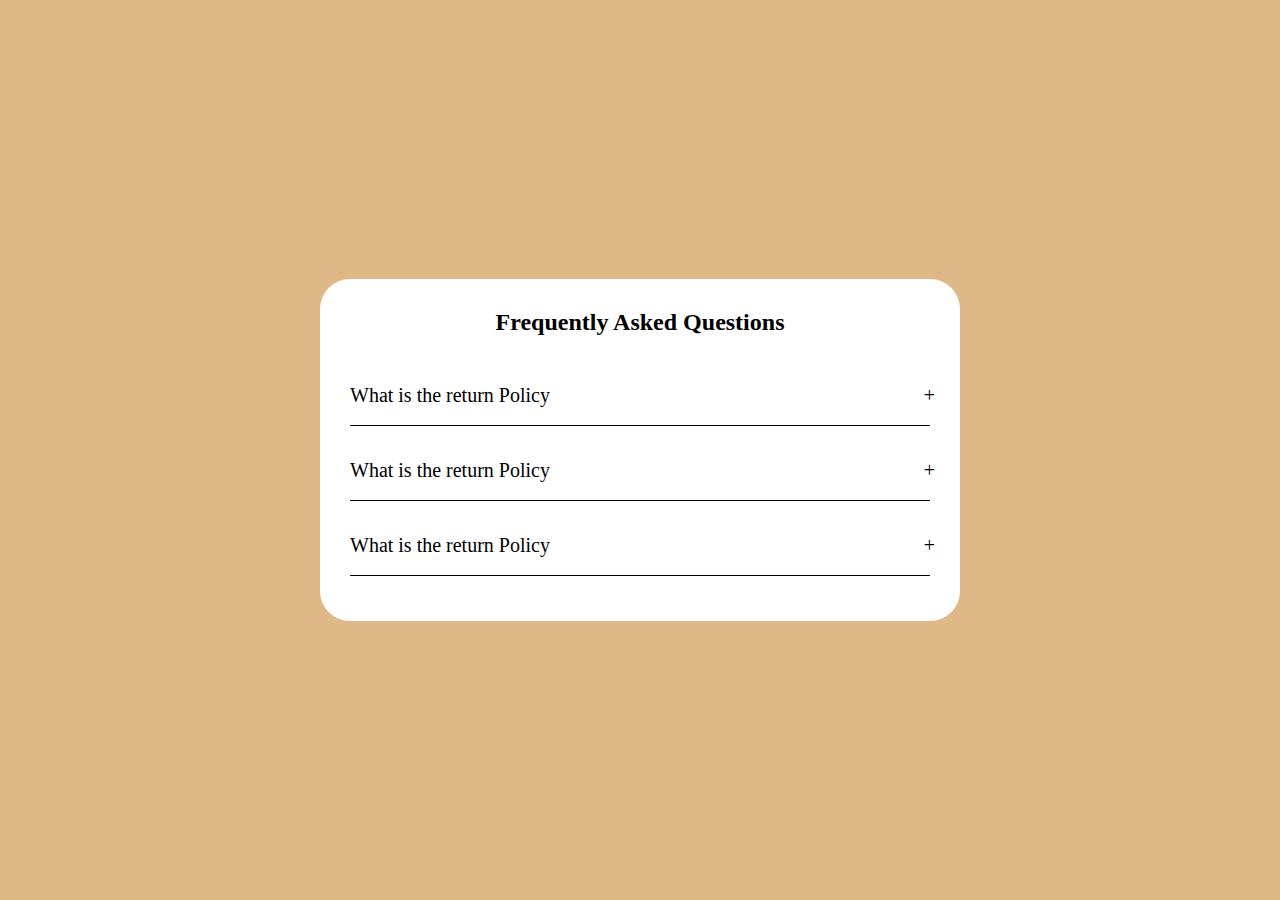
<file: Accordion/index.html>
<!DOCTYPE html>
<html lang="en">

<head>
    <meta charset="UTF-8">
    <meta http-equiv="X-UA-Compatible" content="IE=edge">
    <meta name="viewport" content="width=div, initial-scale=1.0">
    <link rel="stylesheet" href="style.css">
    <title>Document</title>
</head>

<body>
    <div class="accordion">
        <h2 class="accordion-title ">Frequently Asked Questions</h2>
        <div class="content-container">
            <div class="question ">What is the return Policy</div>
            <div class="answer">Lorem, ipsum dolor sit amet consectetur
                adipisicing elit. Libero impedit consequatur alias nisi
                eveniet dignissimos. Tempore voluptatum autem facilis
            </div>
        </div>
        <!-- Second question -->
        <div class="content-container">
            <div class="question ">What is the return Policy</div>
            <div class="answer">Lorem, ipsum dolor sit amet consectetur
                adipisicing elit. Libero impedit consequatur alias nisi
                eveniet dignissimos. Tempore voluptatum autem facilis
                
            </div>
        </div>

        <!-- Third question -->
        <div class="content-container">
            <div class="question ">What is the return Policy</div>
            <div class="answer">Lorem, ipsum dolor sit amet consectetur
                adipisicing elit. Libero impedit consequatur alias nisi
                eveniet dignissimos. Tempore voluptatum autem facilis
            </div>
        </div>
    </div>
    <script src="script.js"></script>
</body>

</html>
</file>
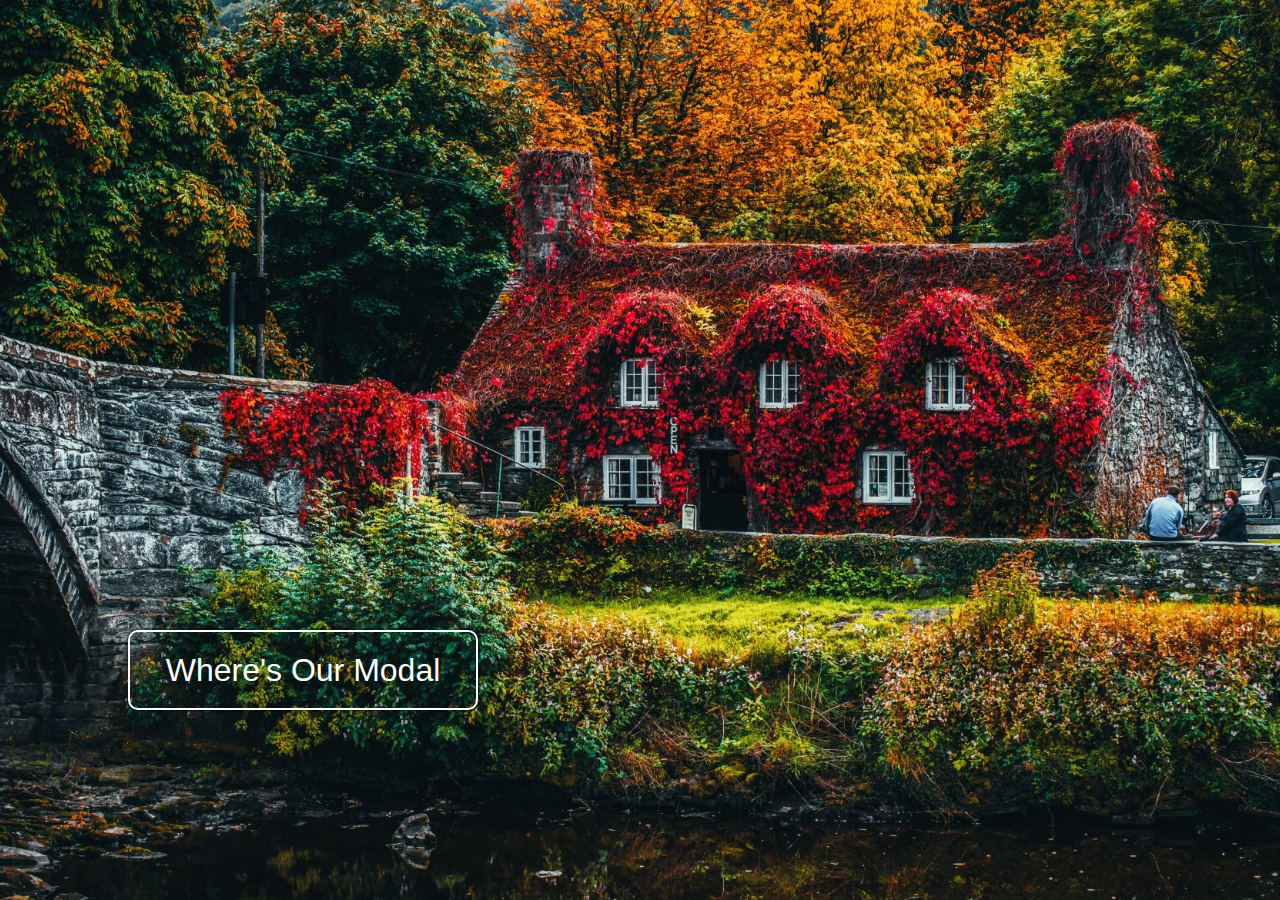
<file: modal/index.html>
<!DOCTYPE html>
<html lang="en">

<head>
    <meta charset="UTF-8">
    <meta http-equiv="X-UA-Compatible" content="IE=edge">
    <meta name="viewport" content="width=device-width, initial-scale=1.0">
    <link rel="stylesheet" href="project-2.css">
    <title>Document</title>
</head>

<body>
    <!-- Project-2:Modal -->
    <!-- Modal Open button -->
    <button id="open-btn">
        <p>Where's Our Modal</p>
    </button>
    <!-- Modal & Modal Background -->

<div id="modal-container">
    <div id="modal">
        <p>Here I am</p>
        <div id="close-btn">&times;</div>
    </div>
</div>
    <!-- Scripts -->
    <!-- <script src="project-1.js"></script> -->
    <script src="project-2.js"></script>
</body>

</html>
</file>
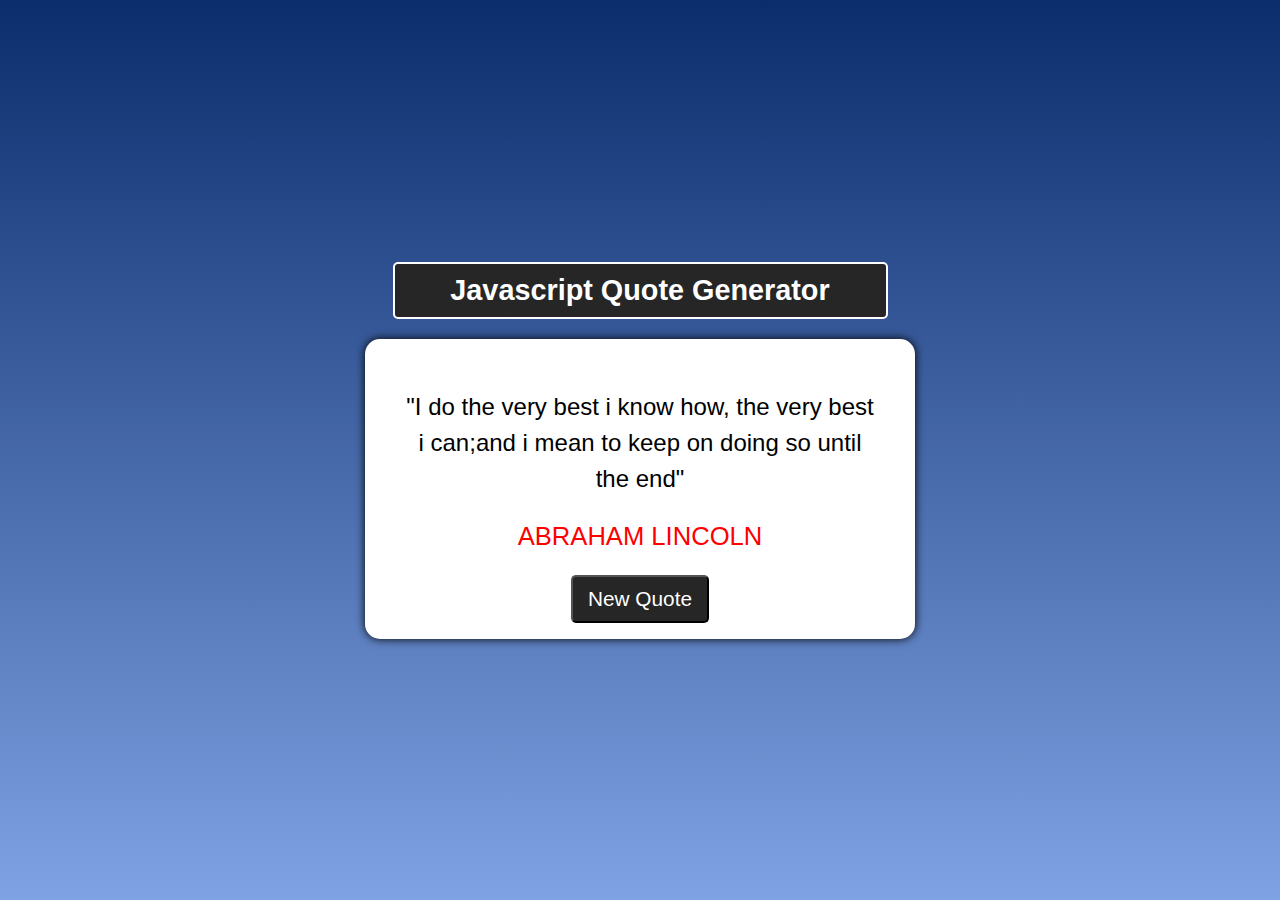
<file: Quote-generator/index.html>
<!DOCTYPE html>
<html lang="en">

<head>
    <meta charset="UTF-8">
    <meta http-equiv="X-UA-Compatible" content="IE=edge">
    <meta name="viewport" content="width=device-width, initial-scale=1.0">
    <link rel="stylesheet" href="style.css">
    <title>Document</title>
</head>

<body>
    <!-- Project-1: Quote Generator -->
    <div class="container">
        <div class="header">
            <h2>Javascript Quote Generator</h2>
        </div>
        <div class="main-content">
            <div class="text-area">
                <span class="quote">
                    "I do the very best i know how, the very best i can;and i
                    mean to keep on doing so until the end"
                </span>
                <div class="person">Abraham Lincoln</div>
            </div>
            <div class="button-area">
                <button id="new-quote">New Quote</button>
            </div>

        </div>
    </div>
   
    <!-- Scripts -->
    <script src="project-1.js"></script>
</body>

</html>
</file>
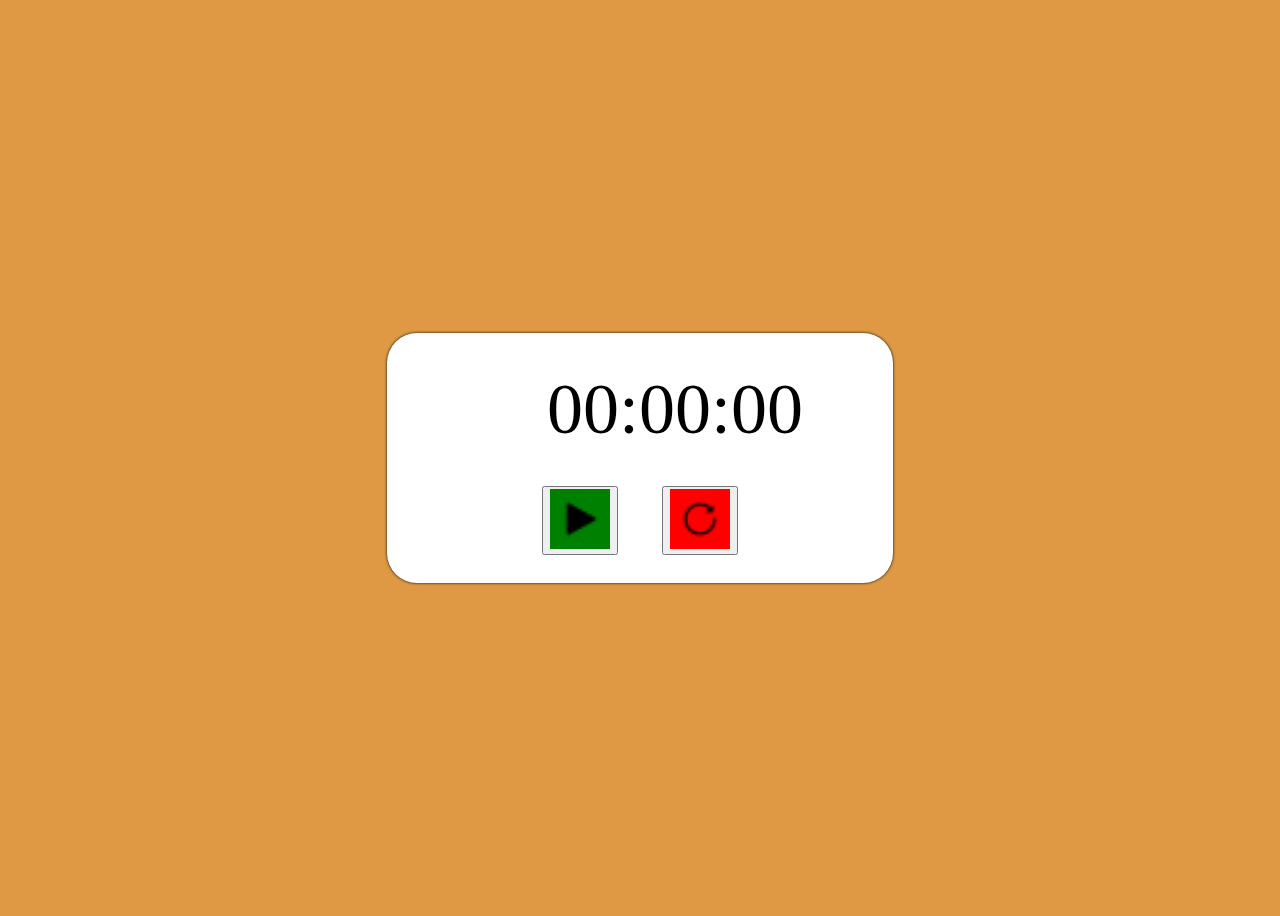
<file: Stop-watch/index.html>
<!DOCTYPE html>
<html lang="en">

<head>
    <meta charset="UTF-8">
    <meta http-equiv="X-UA-Compatible" content="IE=edge">
    <meta name="viewport" content="width=device-width, initial-scale=1.0">
    <link rel="stylesheet" href="style.css">
    <title>Document</title>
</head>

<body>
    <div class="container">
        <div id="timer">
            00:00:00
        </div>
        <div class="buttons">
            <!-- Start stop button -->
            <button id="start-stop-btn">
                <img src="play.png" id="play" aria-hidden="true">
            </button>
            <!-- Reset button -->
            <button id="reset-btn">
                <img src="reset.png" id="reset" aria-hidden="true">
            </button>
        </div>
    </div>
    <script src="script.js"></script>
</body>

</html>
</file>
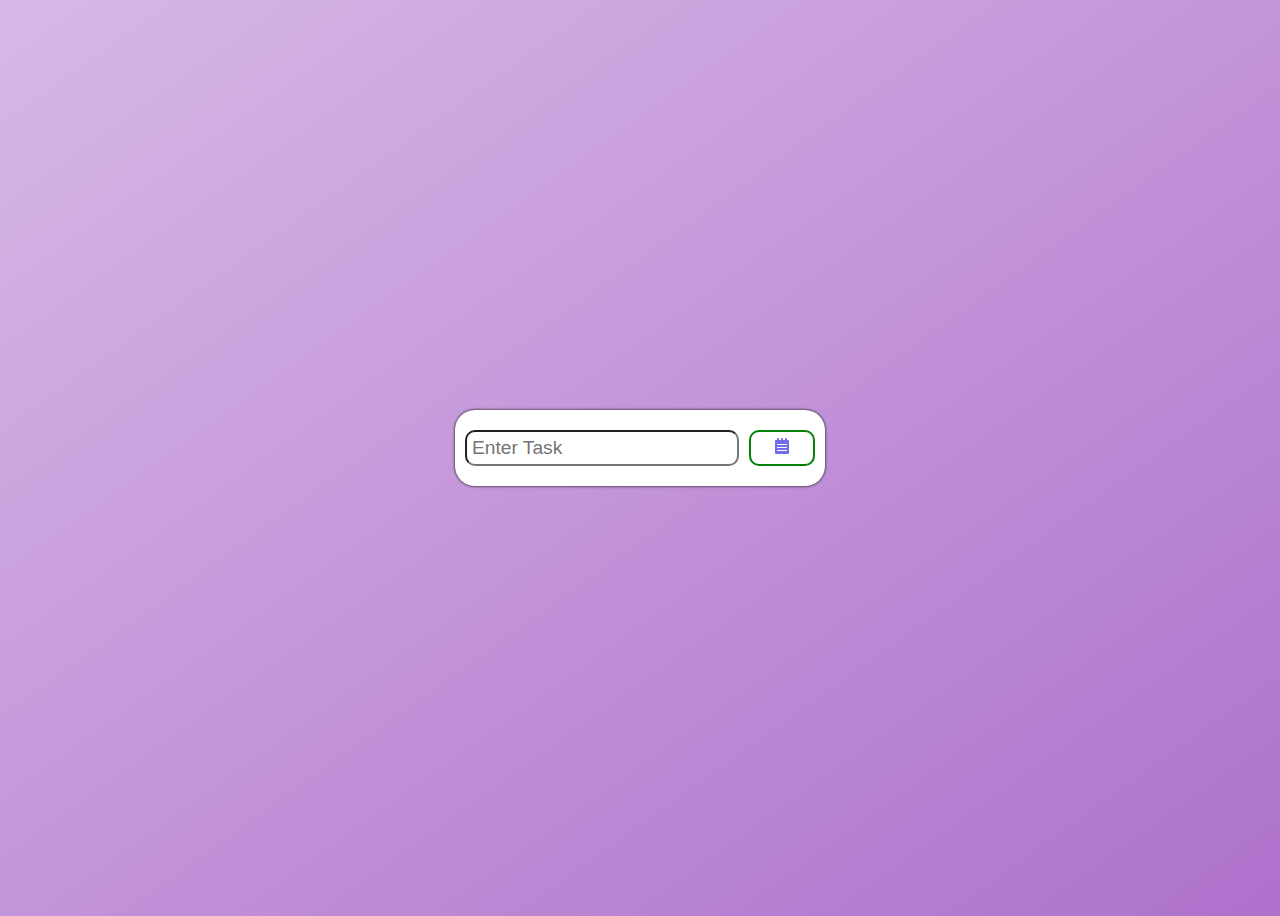
<file: Todo list/index.html>
<!DOCTYPE html>
<html lang="en">

<head>
    <meta charset="UTF-8">
    <meta http-equiv="X-UA-Compatible" content="IE=edge">
    <meta name="viewport" content="width=device-width, initial-scale=1.0">
    <link rel="stylesheet" href="style.css">
    <title>Document</title>
</head>

<body>
    <div id="modal-container">
        <div id="modal">
            <p>Please Enter a task</p>
            <div id="close-btn">&times;</div>
        </div>
        
    </div>
    <div class="container">
        <div id="add-task-container">
            <input type="text" placeholder="Enter Task" id="input-task">
            <button id="add-task"><img src="icon-todo.svg" alt=""></button>
        </div>
        <div id="task-container">


        </div>
    </div>
    <script src="script.js"></script>
</body>

</html>
</file>
<file: Accordion/style.css>
* {
    margin: 0;
    padding: 0;
    box-sizing: border-box;
}

body {
    background-color: burlywood;
    height: 100vh;
    display: flex;
    justify-content: center;
    align-items: center;
}

.accordion {
    width:50%;
    background-color: #fff;
    padding: 30px;
    border-radius: 30px;
}

.accordion .accordion-title {
    margin-bottom: 30px;
    text-align: center;
}

.accordion .content-container .question {
    padding: 18px 0px;
    font-size: 20px;
    cursor: pointer;
    border-bottom: 1px solid #000;
    position: relative;

}

.accordion .content-container .question::after {
    content: '+';
    position: absolute;
    right: -5px;
}

.accordion .content-container .answer {
    padding-top: 15px;
    font-size: 22px;
    line-height: 1.5;
    width:100%;
    height:0px;
    overflow: hidden;
    transition: .5s ease-in-out;
}

.accordion .content-container.active .answer {
    height: 150px;
    
}
.accordion .content-container.active .question{
    font-size:18px;
    transition:.5s ease-in-out;
}
.accordion .content-container.active .question::after{
    content:'-';
    font-size: 39px;
    transition: .5s ease-in-out;
}
</file>
<file: modal/project-2.css>
*{
    margin: 0;
    padding: 0;
    box-sizing: border-box;
    font-family:'Lato', sans-serif;
}
body{
    background: url(pexels.jpg) ;
    background-repeat: no-repeat;
    background-position: center;
    background-size:cover;
    background-size: cover;
    height: 100vh;
    position: relative;
}
#open-btn{
   position: absolute; 
   top:70%;
   left:10%;
   width: 350px;
   height: 80px;
   font-size:2rem;
   background: transparent;
   color: #fff;
   border: 2px solid #fff;
   border-radius: 10px;
   padding: 5px;
   box-shadow:0 0 3px black;
   transition: .5s;
}
#open-btn:hover{
    background-color: #fff;
    color: #000;
}
#modal{
    background-color:#fff;
    position:absolute;
    top: 50%;
    left: 50%;
    transform: translate(-50% , -50%);
    height: 100px;
    padding:10px 28px;
    border-radius:5px;
    font-size: 1.5rem;
    display: flex;
    justify-content:space-between;
    align-items: center;
    animation:animatemodal .4s ease-in-out;
}
#close-btn{
    font-size: 3rem;
}
#close-btn:hover{
    cursor: pointer;
    font-size: 3rem;
    color: #ff0000;
}
#modal-container{
    display:none;
    position:fixed;
    top:0;
    left: 0;
    width: 100%;
    height: 100%;
    z-index: 5;
    background-color:rgba(0,0,0,.2);

}
/* Modal Animation Section */
@keyframes animatemodal {
    from{
        top: -300px;
        opacity: 0;
    }
    to{
        top: 50%;
        opacity:1;
    }
    
}
</file>
<file: Quote-generator/style.css>
*{
    margin: 0;
    padding: 0;
    box-sizing: border-box;
    font-family:'Lato', sans-serif;
}
body{
    background:linear-gradient(rgb(11, 45, 108), rgb(127, 162, 228));
    display: flex;
    justify-content: center;
    align-items: center;
    height:100vh;
    text-align: center;
    
   
}
.container{
    display: flex;
    flex-direction: column;
    justify-content: center;
    align-items: center;
    width:550px;
    height: 450px;
}
.header{
    background-color:#262626;
    border:2px solid #fff ;
    color: #fff;
    border-radius: 5px;
    padding:10px 50px;
    width: 90%;
    margin-bottom: 20px;
    font-size: 1.2rem;

}

.main-content{
    display: flex;
    flex-direction: column;
    justify-content:space-around;
    align-items: center;
    width:100%;
    height: 300px;
    background-color:#fff;
    border-radius:15px;
    padding: 50px 40px;
    box-shadow: 0 0 10px;
}
.text-area{
   font-size: 1.5rem;
   line-height: 1.5;
}
.person{
    font-size: 1.6rem;
    color: red;
    text-transform: uppercase;
    margin-top:20px;
}
.button-area button{
    padding:10px 15px;
    color:#fff;
    font-size: 1.3rem;
    background-color:#262626;
    border-radius:5px;
    margin-top:20px;
}
.button-area button:active{
    background-color: lightblue;
}
</file>
<file: Stop-watch/style.css>
body {
    height: 100vh;
    background-color: rgb(223, 153, 68);
    display: flex;
    justify-content: center;
    align-items: center;
}

.container {
    width: 40%;
    height: 250px;
    background-color: #fff;
    border-radius: 30px;
    box-shadow: 0 0 3px;
}

#timer {
    width: 100%;
    font-size: 72px;
    text-align: center;
    margin: 0px auto;
    padding: 35px;
}

.buttons {
    text-align: center;
}

button {
    margin: 0 20px;
    /* border: none; */
}

button img {
    font-size: 2rem;
    padding: 10px;
    color: #fff;
    width: 40px;
}

#play {
    background-color: green;
}

#pause {
    background-color: orange;
    transition: .6s ease-in;
}

#reset {
    background-color: red;
    transition: .2s ease-in;
}

#reset:active {
    background-color: rgb(165, 70, 70);
}
</file>
<file: Todo list/style.css>
body {
    height: 100vh;
    background-image: linear-gradient(to bottom right, rgb(215, 184, 230), rgb(174, 113, 204));
    display: flex;
    justify-content: center;
    align-items: center;
}

#add-task-container {
    width: 350px;
    padding: 20px 10px;
    background-color: #fff;
    border-radius: 20px;
    box-shadow: 0 0 3px;
    margin-bottom: 20px;
    display: flex;
    justify-content: center;
    align-items: center;
}

input {
    flex: 5;
    margin-right: 10px;
    border-radius: 10px;
    font-size: 1.2rem;
    padding: 5px;
}

#add-task {
    flex: 1;
    transition: .3s ease-in;
    font-size: 1.2rem;
    padding: 5px;
    background-color: #fff;
    color: green;
    border: green solid 2px;
    border-radius: 10px;
}

#add-task:hover {
    background-color: green;
    color: #fff;
}

/* Styling for added tasks */
.task {
    width: 100%;
    background-color: #fff;
    border-radius: 10px;
    box-shadow: 0 0 3px;
    padding: 5px;
    margin-bottom: 10px;
    display: flex;
    justify-content: space-between;

}

.task li {
    list-style: none;
    flex: 4;
    font-size: 1.3rem;
    margin: 10px;
    text-transform: capitalize;
}

.task button {
    flex: 1;
    border-radius: 10px;
    background-color: #fff;
    cursor: pointer;
}

.task .checktask {
    color: orange;
    margin-right: 5px;
    border: 2px solid orange;
    font-size: 1.5rem;
}

.task .checkTask:hover {
    background-color: orange;
    color: #fff;
}

.task .deleteTask {
    color: red;
    border: 2px solid red;
    font-size: 1.3rem;
}

.task .deleteTask:hover {
    background-color: #ff0000;
    color: #fff;
}

/* Modal */

#modal {
    background-color: rgba(0, 0, 0, .2);
    position: absolute;
    top: 50%;
    left: 50%;
    transform: translate(-50%, 50%);
    height: 100px;
    padding: 10px 28px;
    border-radius: 5px;
    font-size: 1.5rem;
    display: flex;
    justify-content: space-between;
    align-items: center;
    animation: animatemodal .6s ease-in-out;
}

#close-btn {
    font-size: 3rem;
}

#close-btn:hover {
    cursor: pointer;
    font-size: 3rem;
    color: #ff0000;
}

#modal-container {
    display: none;
    position: fixed;
    top: 0;
    left: 0;
    width: 100%;
    height: 100%;
    z-index: 5;
    background-color: rgba(0, 0, 0, .2);

}

/* Modal Animation Section */
@keyframes animatemodal {
    from {
        top: -300px;
        opacity: 0;
    }

    to {
        top: 50%;
        opacity: 1;
    }

}
</file>
